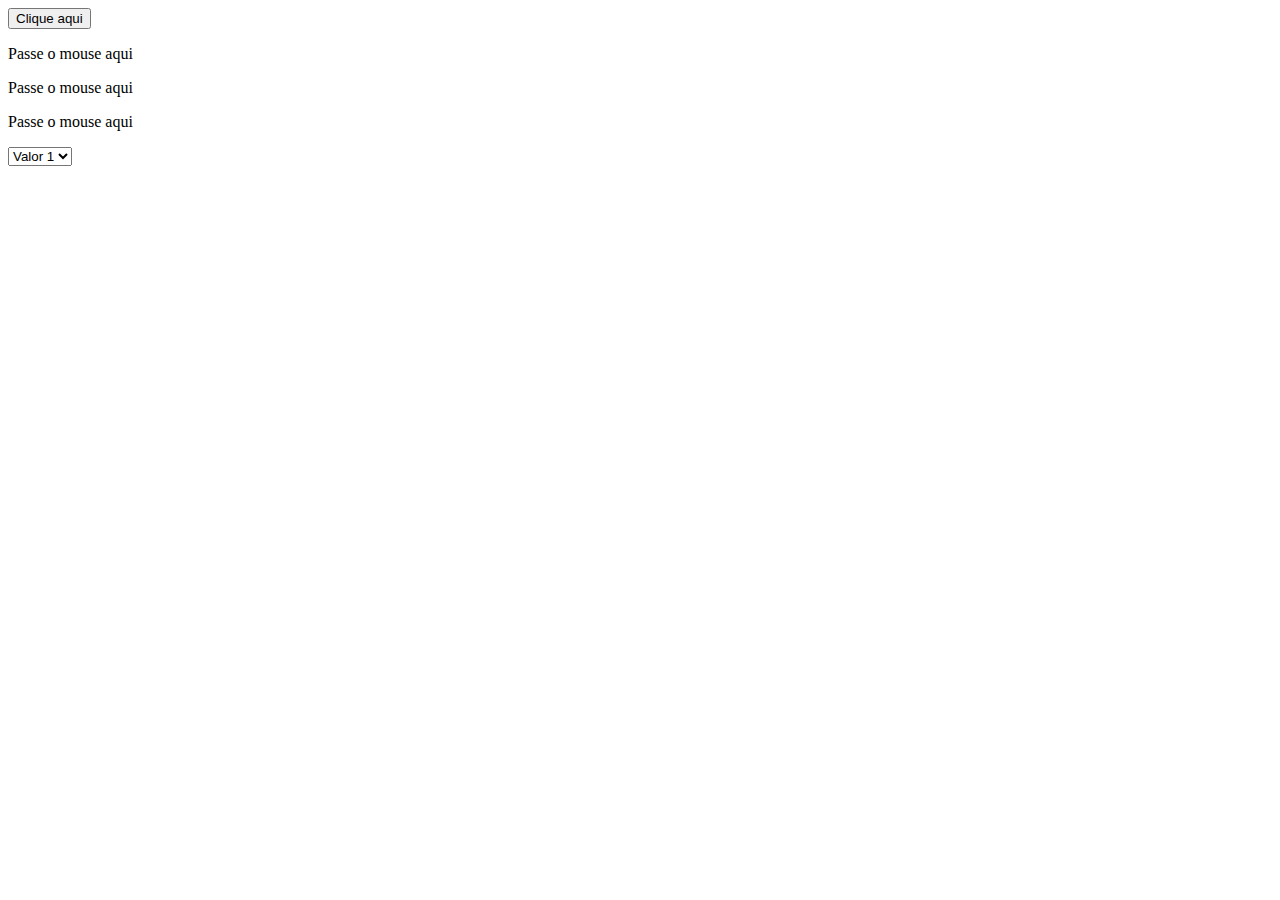
<file: index.html>
<!DOCTYPE html>
<html lang="pt-br"></html>
    <head>
        <title>Minha Página</title>
        <meta charset="utf-8">
        <script type="text/javascript" src="js/main.js"></script>
    </head>
    <body onload="load()">
        <button type="button" onclick="clicou()">Clique aqui</button>
        <p id="agradecimento" onclick="redirecionar()"></p>
        <p id="mousemove" onmouseover="trocar(this)"onmouseout="voltar(this)"> Passe o mouse aqui</p>
        <p id="mousemove" onmouseover="trocar(this)"onmouseout="voltar(this)"> Passe o mouse aqui</p>
        <p id="mousemove" onmouseover="trocar(this)"onmouseout="voltar(this)"> Passe o mouse aqui</p>
        <select onchange="funcaoChange(this)">
            <option value="1">Valor 1</option>
            <option value="2">Valor 2</option>
            <option value="3">Valor 3</option>
        </select>
    </body>
</html>
</file>
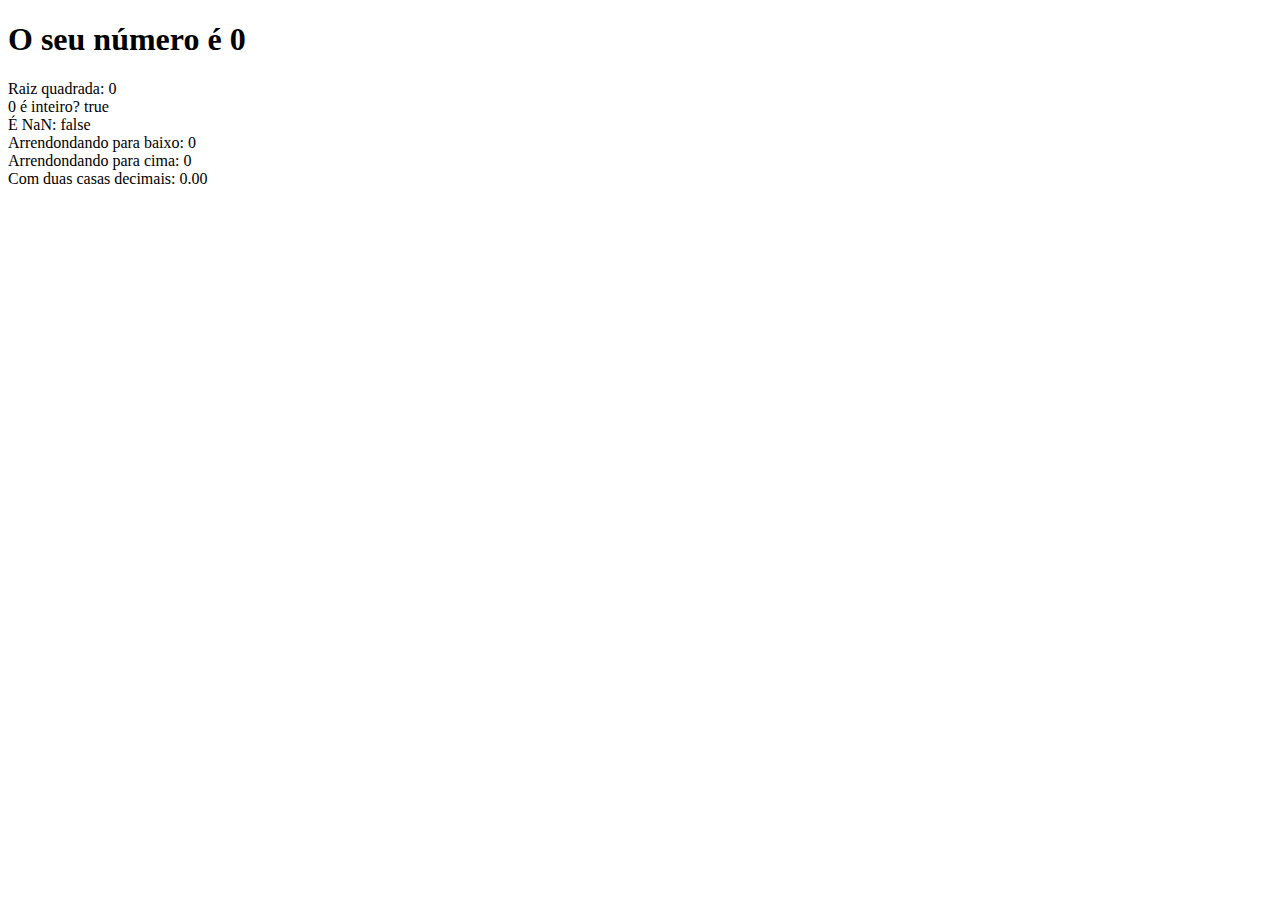
<file: aula21/index.html>
<!DOCTYPE html>
<html lang="en">
<head>
    <meta charset="UTF-8">
    <meta name="viewport" content="width=device-width, initial-scale=1.0">
    <title>documento</title>
</head>
<body>
    <section>
        <h1>O seu número é <span id="numero-titulo"></span></h1>
        <div id ="texto"></div>
    </section>

   <script src="/aula21/exer.js"></script>
</body>
</html>
</file>
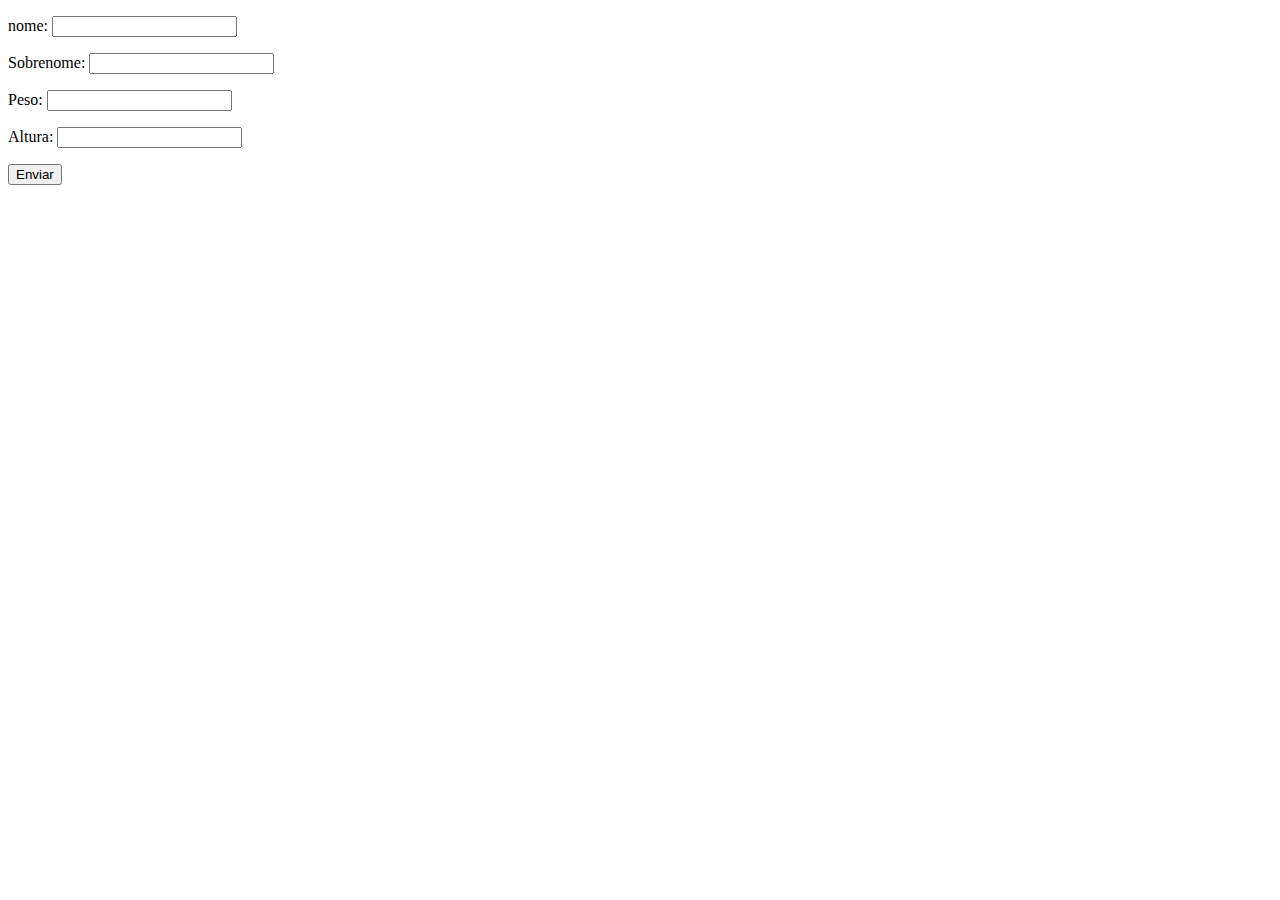
<file: aula27/index.html>
<!DOCTYPE html>
<html lang="Pt-br">
<head>
    <meta charset="UTF-8">
    <meta name="viewport" content="width=device-width, initial-scale=1.0">
    <title>Meu formulário</title>
</head>
<body>
    <form class="form" action="" method="get">
        <p>nome: <input type="text" class="Nome"></p>
        <p>Sobrenome: <input type="text" class="Sobrenome"></p>
        <p>Peso: <input type="text" class="Peso"></p>
        <p>Altura: <input type="text" class="Altura"></p>
        <button>Enviar</button>
    </form>

    <div class="Resultado">
        <script>
        </script>
    </div>
    <script src="exer.js"></script>
</body>
</html>
</file>
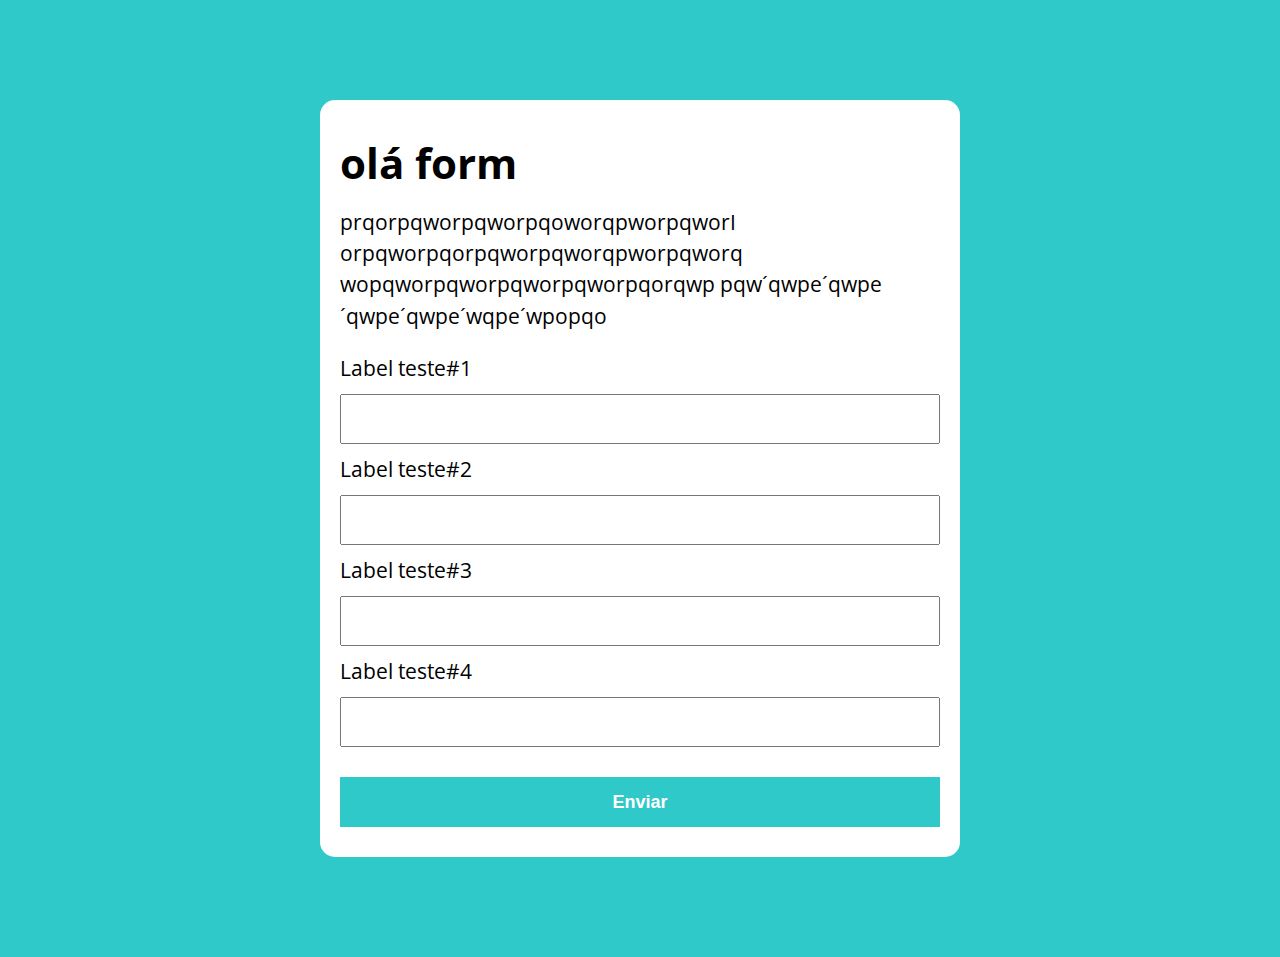
<file: aula32/assets/index.html>
<!DOCTYPE html>
<html lang="pt-br">

<head>
    <meta charset="UTF-8">
    <meta name="viewport" content="width=device-width, initial-scale=1.0">
    <title>Modelo</title>
    <link rel="stylesheet" href="css/style.css">
</head>

<body>
    <section class="container">
        <h1>olá form</h1>
        <p>
        prqorpqworpqworpqoworqpworpqworI
        orpqworpqorpqworpqworqpworpqworq
        wopqworpqworpqworpqworpqorqwp
        pqw´qwpe´qwpe´qwpe´qwpe´wqpe´wpopqo
        </p>

    <form action="">
        
            <label for="input-teste-1">Label teste#1</label>
            <input type="text" id="input-teste-1">
            <label for="input-teste-2">Label teste#2</label>
            <input type="password" id="input-teste-2">
            <label for="input-teste-3">Label teste#3</label>
            <input type="email" id="input-teste-3">
            <label for="input-teste-4">Label teste#4</label>
            <input type="number" id="input-teste-4">
        
            <button>Enviar</button>
    </form></section>

    <script src="/aula32/assets/js/main.js"></script>
</body>

</html>
</file>
<file: aula32/assets/css/style.css>
@import url('https://fonts.googleapis.com/css2?family=Open+Sans&display=swap');
:root{
    --primary-color-darker:rgb(17,86,102);
    --primary-color:rgb(47, 201, 201);
}

*{
    box-sizing: border-box;
    outline: 0;
}

body{
    margin:0;
    padding: 0; 
    background: var(--primary-color);
    font-family: 'Open sans', sans-serif;
    font-size: 1.3em;
    line-height: 1.5em;
}

.container{
    max-width: 640px;
    margin: 100px auto;
    background: #fff;
    padding: 20px;
    border-radius: 15px;
}

form input, form label, form button{
    display: block;
    width: 100%;
    margin-bottom: 10px;
}

form input{
    font-size: 24px;
    height: 50px;
    padding: 0 20px;    
}

form input:focus{
    outline: 1px solid var(--primary-color) ;
}

form button{
    border: none;
    background: var(--primary-color);
    color: #fff;
    font-size: 18px;
    font-weight: 700;
    height: 50px;
    cursor: pointer;
    margin-top: 30px;
}

form button:hover{
    background: var(--primary-color-darker) ;
}

form button:active{
    background: rgb(189, 10, 10);
}
</file>
